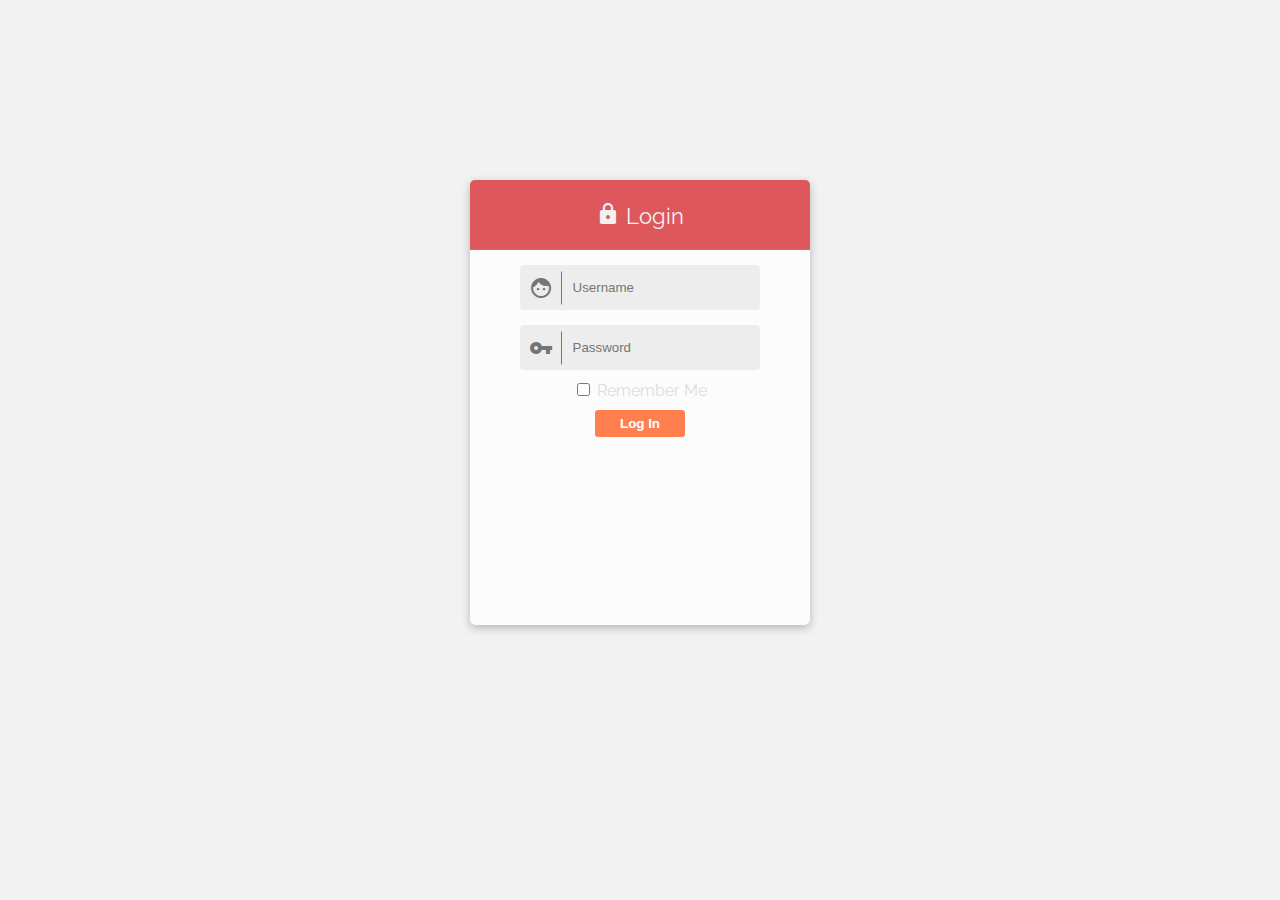
<file: html/html/login.html>
<html>

<head>
    <meta charset="UTF-8">
    <title>Login</title>
    <meta name="description" content="Login - Register Template">
    <meta name="author" content="Lorenzo Angelino aka MrLolok">
    <meta name="viewport" content="width=device-width, initial-scale=1.0">
    <link rel="stylesheet" href="../static/login.css">
    <link href="https://fonts.googleapis.com/icon?family=Material+Icons" rel="stylesheet">
    <style>
        body {
            background-color: #F2F2F2;
        }
    </style>
</head>

<body>
    <div id="container-login">
        <div id="title">
            <i class="material-icons lock">lock</i> Login
        </div>

        <form action="/admin/login" method="post">
            <div class="input">
                <div class="input-addon">
                    <i class="material-icons">face</i>
                </div>
                <input id="username" placeholder="Username" type="text" required class="validate" autocomplete="off" name="username">
            </div>

            <div class="clearfix"></div>

            <div class="input">
                <div class="input-addon">
                    <i class="material-icons">vpn_key</i>
                </div>
                <input id="password" placeholder="Password" type="password" required class="validate" autocomplete="off" name="password">
            </div>

            <div class="remember-me">
                <input type="checkbox">
                <span style="color: #DDD">Remember Me</span>
            </div>

            <input type="submit" value="Log In" />
        </form>
    </div>
</body>

</html>
</file>
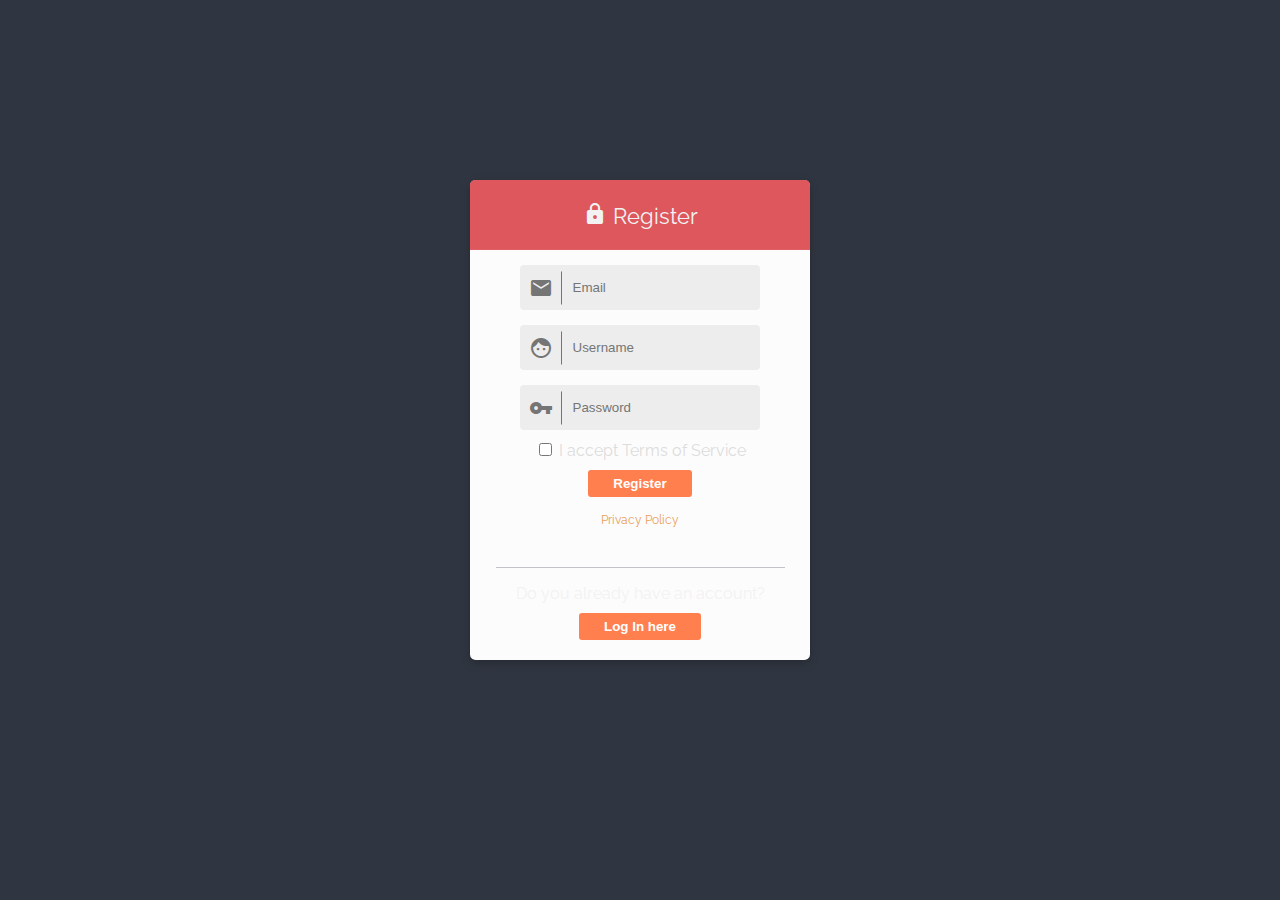
<file: html/html/register.html>
<html>

<head>
    <meta charset="UTF-8">
    <title>Register</title>
    <meta name="description" content="Login - Register Template">
    <meta name="author" content="Lorenzo Angelino aka MrLolok">
    <meta name="viewport" content="width=device-width, initial-scale=1.0">
    <link rel="stylesheet" href="../static/login.css">
    <link href="https://fonts.googleapis.com/icon?family=Material+Icons" rel="stylesheet">
    <style>
        body {
            background-color: #303641;
        }
    </style>
</head>

<body>
    <div id="container-register">
        <div id="title">
            <i class="material-icons lock">lock</i> Register
        </div>

        <form>
            <div class="input">
                <div class="input-addon">
                    <i class="material-icons">email</i>
                </div>
                <input id="email" placeholder="Email" type="email" required class="validate" autocomplete="off">
            </div>

            <div class="clearfix"></div>

            <div class="input">
                <div class="input-addon">
                    <i class="material-icons">face</i>
                </div>
                <input id="username" placeholder="Username" type="text" required class="validate" autocomplete="off">
            </div>

            <div class="clearfix"></div>

            <div class="input">
                <div class="input-addon">
                    <i class="material-icons">vpn_key</i>
                </div>
                <input id="password" placeholder="Password" type="password" required class="validate" autocomplete="off">
            </div>

            <div class="remember-me">
                <input type="checkbox">
                <span style="color: #DDD">I accept Terms of Service</span>
            </div>

            <input type="submit" value="Register" />
        </form>

        <div class="privacy">
            <a href="#">Privacy Policy</a>
        </div>

        <div class="register">
            Do you already have an account?
            <a href="#"><button id="register-link">Log In here</button></a>
        </div>
    </div>
</body>

</html>
</file>
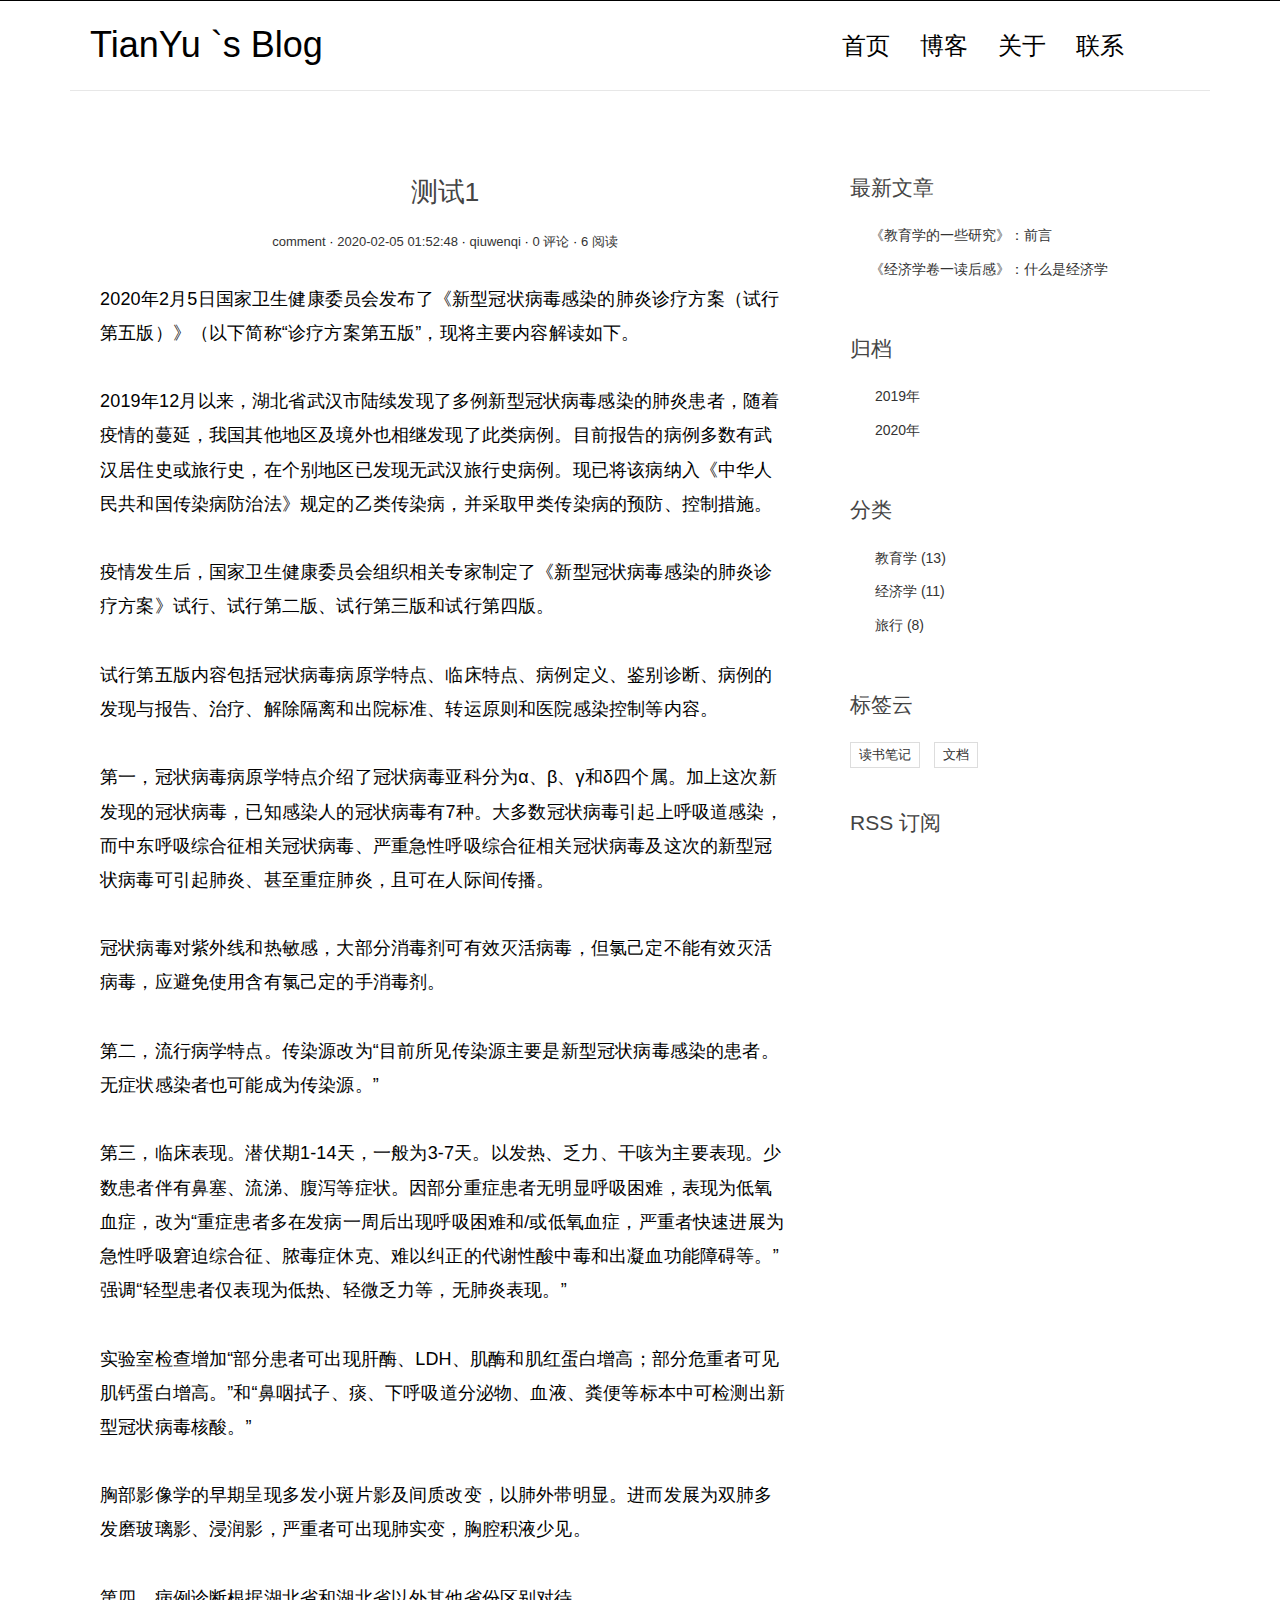
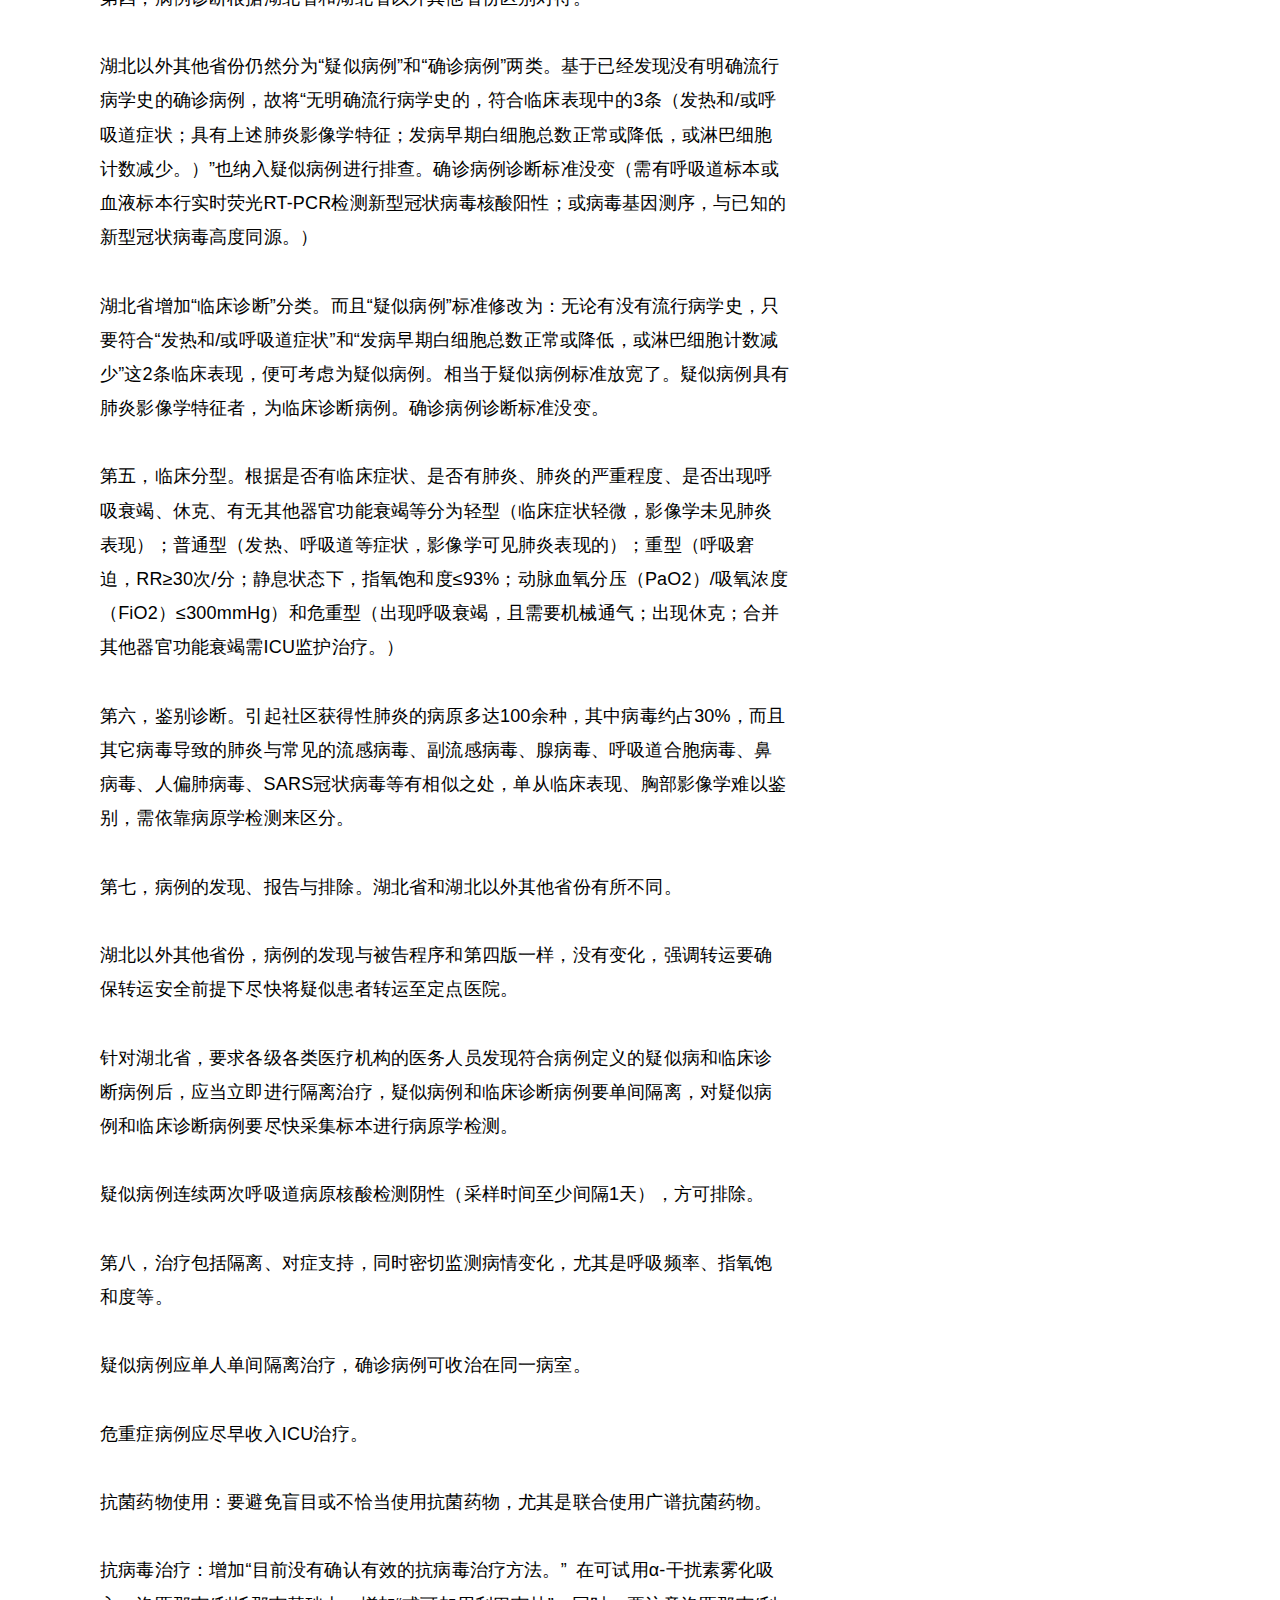
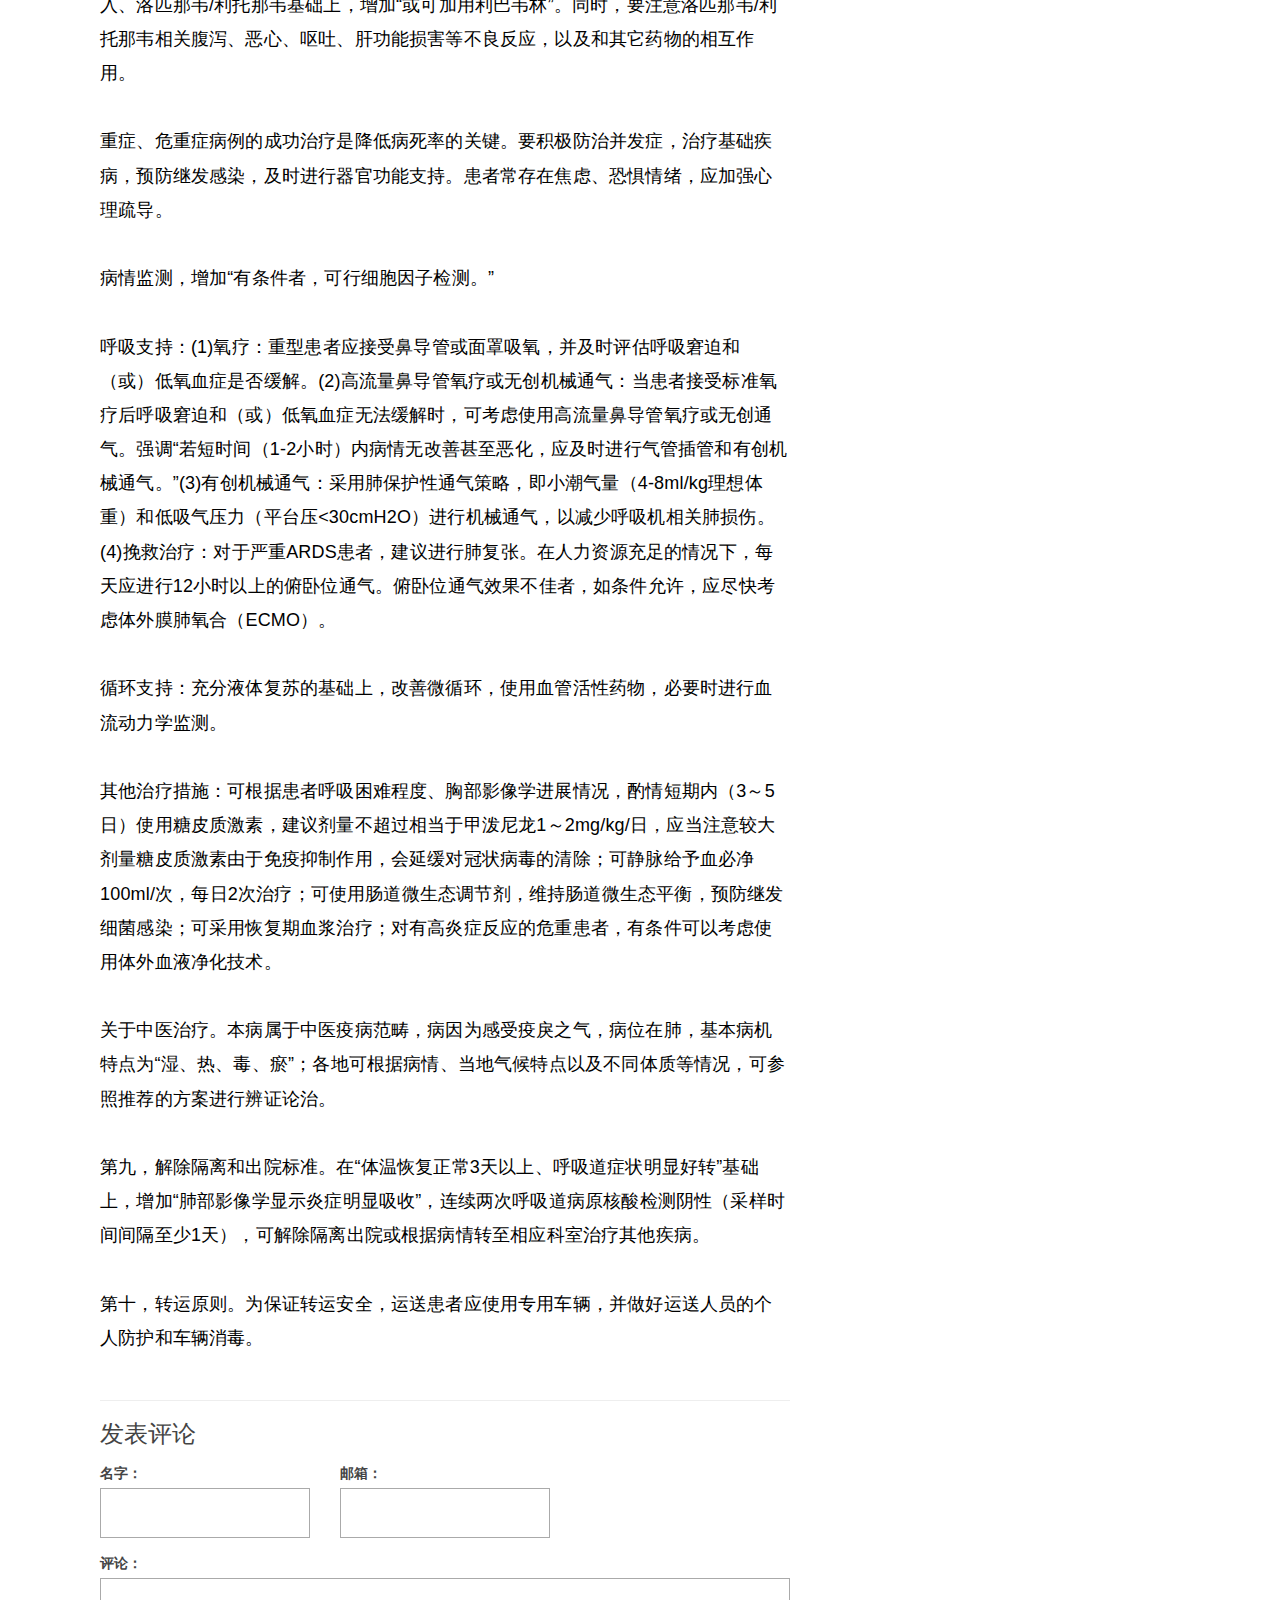
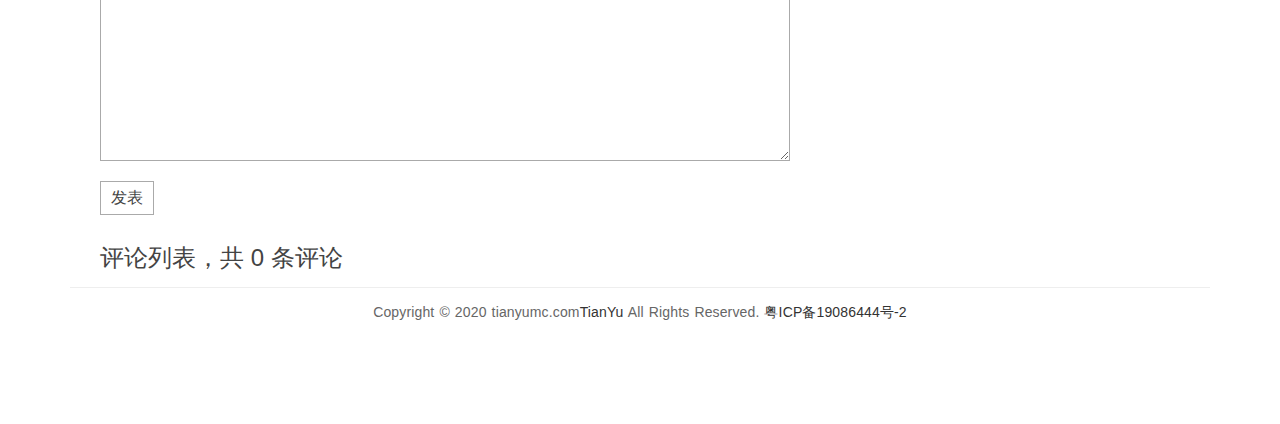
<file: html/html/test.html>
<!DOCTYPE html>
<html>
<head>
    <title>TianYu`s Blog</title>


    <meta charset="UTF-8">
    <meta name="viewport" content="width=device-width, initial-scale=1">


    <link rel="stylesheet" href="../static/bootstrap.min.css">
    <link rel="stylesheet" href="http://code.ionicframework.com/ionicons/2.0.1/css/ionicons.min.css">
    <link rel="stylesheet" href="../static/pace.css">
    <link rel="stylesheet" href="../static/custom.css">


    <script src="../static/jquery-2.1.3.min.js"></script>
    <script src="../static/bootstrap.min.js"></script>
    <script src="../static/pace.min.js"></script>
    <script src="../static/modernizr.custom.js"></script>
</head>

<body id="single">
<div class="container">
    <header id="site-header">
        <div class="row">
            <div class="col-md-4 col-sm-5 col-xs-8">
                <div class="logo">
                    <h1><a href="index.html"><b>TianYu </b>`s Blog</a></h1>
                </div>
            </div>
            <div class="col-md-8 col-sm-7 col-xs-4">
                <nav class="main-nav" role="navigation">
                    <div class="navbar-header">
                        <button type="button" id="trigger-overlay" class="navbar-toggle">
                            <span class="ion-navicon"></span>
                        </button>
                    </div>

                    <div class="collapse navbar-collapse" id="bs-example-navbar-collapse-1">
                        <ul class="nav navbar-nav navbar-right">
                            <li class="cl-effect-11"><a href="../index.html" data-hover="首页">首页</a></li>
                            <li class="cl-effect-11"><a href="../full-width.html" data-hover="博客">博客</a></li>
                            <li class="cl-effect-11"><a href="../about.html" data-hover="关于">关于</a></li>
                            <li class="cl-effect-11"><a href="../contact.html" data-hover="联系">联系</a></li>
                        </ul>
                    </div>
                </nav>
                <div id="header-search-box">
                    <a id="search-menu" href="#"><span id="search-icon" class="ion-ios-search-strong"></span></a>
                    <div id="search-form" class="search-form">
                        <form role="search" method="get" id="searchform" action="#">
                            <input type="search" placeholder="搜索" required>
                            <button type="submit"><span class="ion-ios-search-strong"></span></button>
                        </form>
                    </div>
                </div>
            </div>
        </div>
    </header>
</div>

<div class="content-body">
    <div class="container">
        <div class="row">
            <main class="col-md-8">

                <article class="post post-5">
                    <header class="entry-header">
                        <h1 class="entry-title">测试1</h1>
                        <div class="entry-meta">
                            <span class="post-category"><a href="#">comment</a></span>
                            <span class="post-date"><a href="#"><time class="entry-date"
                                                                      datetime="2012-11-09T23:15:57+00:00">2020-02-05 01:52:48</time></a></span>
                            <span class="post-author"><a href="#">qiuwenqi</a></span>
                            <span class="comments-link"><a href="#">0 评论</a></span>
                            <span class="views-count"><a href="#">6 阅读</a></span>
                        </div>
                    </header>
                    <div class="entry-content clearfix">

                        <p>2020年2月5日国家卫生健康委员会发布了《新型冠状病毒感染的肺炎诊疗方案（试行第五版）》（以下简称“诊疗方案第五版”，现将主要内容解读如下。<br/><br/>2019年12月以来，湖北省武汉市陆续发现了多例新型冠状病毒感染的肺炎患者，随着疫情的蔓延，我国其他地区及境外也相继发现了此类病例。目前报告的病例多数有武汉居住史或旅行史，在个别地区已发现无武汉旅行史病例。现已将该病纳入《中华人民共和国传染病防治法》规定的乙类传染病，并采取甲类传染病的预防、控制措施。<br/><br/>疫情发生后，国家卫生健康委员会组织相关专家制定了《新型冠状病毒感染的肺炎诊疗方案》试行、试行第二版、试行第三版和试行第四版。<br/><br/>试行第五版内容包括冠状病毒病原学特点、临床特点、病例定义、鉴别诊断、病例的发现与报告、治疗、解除隔离和出院标准、转运原则和医院感染控制等内容。<br/><br/>第一，冠状病毒病原学特点介绍了冠状病毒亚科分为α、β、γ和δ四个属。加上这次新发现的冠状病毒，已知感染人的冠状病毒有7种。大多数冠状病毒引起上呼吸道感染，而中东呼吸综合征相关冠状病毒、严重急性呼吸综合征相关冠状病毒及这次的新型冠状病毒可引起肺炎、甚至重症肺炎，且可在人际间传播。<br/><br/>冠状病毒对紫外线和热敏感，大部分消毒剂可有效灭活病毒，但氯己定不能有效灭活病毒，应避免使用含有氯己定的手消毒剂。<br/><br/>第二，流行病学特点。传染源改为“目前所见传染源主要是新型冠状病毒感染的患者。无症状感染者也可能成为传染源。”<br/><br/>第三，临床表现。潜伏期1-14天，一般为3-7天。以发热、乏力、干咳为主要表现。少数患者伴有鼻塞、流涕、腹泻等症状。因部分重症患者无明显呼吸困难，表现为低氧血症，改为“重症患者多在发病一周后出现呼吸困难和/或低氧血症，严重者快速进展为急性呼吸窘迫综合征、脓毒症休克、难以纠正的代谢性酸中毒和出凝血功能障碍等。”强调“轻型患者仅表现为低热、轻微乏力等，无肺炎表现。”<br/><br/>实验室检查增加“部分患者可出现肝酶、LDH、肌酶和肌红蛋白增高；部分危重者可见肌钙蛋白增高。”和“鼻咽拭子、痰、下呼吸道分泌物、血液、粪便等标本中可检测出新型冠状病毒核酸。”<br/><br/>胸部影像学的早期呈现多发小斑片影及间质改变，以肺外带明显。进而发展为双肺多发磨玻璃影、浸润影，严重者可出现肺实变，胸腔积液少见。<br/><br/>第四，病例诊断根据湖北省和湖北省以外其他省份区别对待。<br/><br/>湖北以外其他省份仍然分为“疑似病例”和“确诊病例”两类。基于已经发现没有明确流行病学史的确诊病例，故将“无明确流行病学史的，符合临床表现中的3条（发热和/或呼吸道症状；具有上述肺炎影像学特征；发病早期白细胞总数正常或降低，或淋巴细胞计数减少。）”也纳入疑似病例进行排查。确诊病例诊断标准没变（需有呼吸道标本或血液标本行实时荧光RT-PCR检测新型冠状病毒核酸阳性；或病毒基因测序，与已知的新型冠状病毒高度同源。）<br/><br/>湖北省增加“临床诊断”分类。而且“疑似病例”标准修改为：无论有没有流行病学史，只要符合“发热和/或呼吸道症状”和“发病早期白细胞总数正常或降低，或淋巴细胞计数减少”这2条临床表现，便可考虑为疑似病例。相当于疑似病例标准放宽了。疑似病例具有肺炎影像学特征者，为临床诊断病例。确诊病例诊断标准没变。<br/><br/>第五，临床分型。根据是否有临床症状、是否有肺炎、肺炎的严重程度、是否出现呼吸衰竭、休克、有无其他器官功能衰竭等分为轻型（临床症状轻微，影像学未见肺炎表现）；普通型（发热、呼吸道等症状，影像学可见肺炎表现的）；重型（呼吸窘迫，RR≥30次/分；静息状态下，指氧饱和度≤93%；动脉血氧分压（PaO2）/吸氧浓度（FiO2）≤300mmHg）和危重型（出现呼吸衰竭，且需要机械通气；出现休克；合并其他器官功能衰竭需ICU监护治疗。）<br/><br/>第六，鉴别诊断。引起社区获得性肺炎的病原多达100余种，其中病毒约占30%，而且其它病毒导致的肺炎与常见的流感病毒、副流感病毒、腺病毒、呼吸道合胞病毒、鼻病毒、人偏肺病毒、SARS冠状病毒等有相似之处，单从临床表现、胸部影像学难以鉴别，需依靠病原学检测来区分。<br/><br/>第七，病例的发现、报告与排除。湖北省和湖北以外其他省份有所不同。<br/><br/>湖北以外其他省份，病例的发现与被告程序和第四版一样，没有变化，强调转运要确保转运安全前提下尽快将疑似患者转运至定点医院。<br/><br/>针对湖北省，要求各级各类医疗机构的医务人员发现符合病例定义的疑似病和临床诊断病例后，应当立即进行隔离治疗，疑似病例和临床诊断病例要单间隔离，对疑似病例和临床诊断病例要尽快采集标本进行病原学检测。<br/><br/>疑似病例连续两次呼吸道病原核酸检测阴性（采样时间至少间隔1天），方可排除。<br/><br/>第八，治疗包括隔离、对症支持，同时密切监测病情变化，尤其是呼吸频率、指氧饱和度等。<br/><br/>疑似病例应单人单间隔离治疗，确诊病例可收治在同一病室。<br/><br/>危重症病例应尽早收入ICU治疗。<br/><br/>抗菌药物使用：要避免盲目或不恰当使用抗菌药物，尤其是联合使用广谱抗菌药物。<br/><br/>抗病毒治疗：增加“目前没有确认有效的抗病毒治疗方法。” 在可试用α-干扰素雾化吸入、洛匹那韦/利托那韦基础上，增加“或可加用利巴韦林”。同时，要注意洛匹那韦/利托那韦相关腹泻、恶心、呕吐、肝功能损害等不良反应，以及和其它药物的相互作用。<br/><br/>重症、危重症病例的成功治疗是降低病死率的关键。要积极防治并发症，治疗基础疾病，预防继发感染，及时进行器官功能支持。患者常存在焦虑、恐惧情绪，应加强心理疏导。<br/><br/>病情监测，增加“有条件者，可行细胞因子检测。”<br/><br/>呼吸支持：(1)氧疗：重型患者应接受鼻导管或面罩吸氧，并及时评估呼吸窘迫和（或）低氧血症是否缓解。(2)高流量鼻导管氧疗或无创机械通气：当患者接受标准氧疗后呼吸窘迫和（或）低氧血症无法缓解时，可考虑使用高流量鼻导管氧疗或无创通气。强调“若短时间（1-2小时）内病情无改善甚至恶化，应及时进行气管插管和有创机械通气。”(3)有创机械通气：采用肺保护性通气策略，即小潮气量（4-8ml/kg理想体重）和低吸气压力（平台压<30cmH2O）进行机械通气，以减少呼吸机相关肺损伤。(4)挽救治疗：对于严重ARDS患者，建议进行肺复张。在人力资源充足的情况下，每天应进行12小时以上的俯卧位通气。俯卧位通气效果不佳者，如条件允许，应尽快考虑体外膜肺氧合（ECMO）。<br/><br/>循环支持：充分液体复苏的基础上，改善微循环，使用血管活性药物，必要时进行血流动力学监测。<br/><br/>其他治疗措施：可根据患者呼吸困难程度、胸部影像学进展情况，酌情短期内（3～5日）使用糖皮质激素，建议剂量不超过相当于甲泼尼龙1～2mg/kg/日，应当注意较大剂量糖皮质激素由于免疫抑制作用，会延缓对冠状病毒的清除；可静脉给予血必净100ml/次，每日2次治疗；可使用肠道微生态调节剂，维持肠道微生态平衡，预防继发细菌感染；可采用恢复期血浆治疗；对有高炎症反应的危重患者，有条件可以考虑使用体外血液净化技术。<br/><br/>关于中医治疗。本病属于中医疫病范畴，病因为感受疫戾之气，病位在肺，基本病机特点为“湿、热、毒、瘀”；各地可根据病情、当地气候特点以及不同体质等情况，可参照推荐的方案进行辨证论治。<br/><br/>第九，解除隔离和出院标准。在“体温恢复正常3天以上、呼吸道症状明显好转”基础上，增加“肺部影像学显示炎症明显吸收”，连续两次呼吸道病原核酸检测阴性（采样时间间隔至少1天），可解除隔离出院或根据病情转至相应科室治疗其他疾病。<br/><br/>第十，转运原则。为保证转运安全，运送患者应使用专用车辆，并做好运送人员的个人防护和车辆消毒。</p>
                    </div>
                </article>

                <section class="comment-area" id="comment-area">
                    <hr>
                    <h3>发表评论</h3>
                    <form action="/posts/5/comments" method="post" class="comment-form">
                        <div class="row">
                            <div class="col-md-4">
                                <label for="id_user_name">名字：</label>
                                <input type="text" id="id_user_name" name="user_name" required>
                            </div>
                            <div class="col-md-4">
                                <label for="id_email">邮箱：</label>
                                <input type="email" id="id_email" name="email" required>
                            </div>
                            <div class="col-md-12">
                                <label for="id_content">评论：</label>
                                <textarea name="content" id="id_content" required></textarea>
                                <button type="submit" class="comment-btn">发表</button>
                            </div>
                        </div>
                    </form>
                    <div class="comment-list-panel">
                        <h3>评论列表，共 <span>0</span> 条评论</h3>
                        <ul class="comment-list list-unstyled">

                        </ul>
                    </div>
                </section>
            </main>

            <aside class="col-md-4">
                <div class="widget widget-recent-posts">
                    <h3 class="widget-title">最新文章</h3>
                    <ul>
                        <li>
                            <a href="#">《教育学的一些研究》：前言</a>
                        </li>
                        <li>
                            <a href="#">《经济学卷一读后感》：什么是经济学</a>
                        </li>
                    </ul>
                </div>
                <div class="widget widget-archives">
                    <h3 class="widget-title">归档</h3>
                    <ul>
                        <li>
                            <a href="#">2019年 </a>
                        </li>
                        <li>
                            <a href="#">2020年</a>
                        </li>
                    </ul>
                </div>

                <div class="widget widget-category">
                    <h3 class="widget-title">分类</h3>
                    <ul>
                        <li>
                            <a href="#">教育学 <span class="post-count">(13)</span></a>
                        </li>
                        <li>
                            <a href="#">经济学 <span class="post-count">(11)</span></a>
                        </li>
                        <li>
                            <a href="#">旅行 <span class="post-count">(8)</span></a>
                        </li>
                    </ul>
                </div>

                <div class="widget widget-tag-cloud">
                    <h3 class="widget-title">标签云</h3>
                    <ul>
                        <li>
                            <a href="#">读书笔记</a>
                        </li>
                        <li>
                            <a href="#">文档</a>
                        </li>
                    </ul>
                </div>
                <div class="rss">
                    <a href=""><span class="ion-social-rss-outline"></span> RSS 订阅</a>
                </div>
            </aside>




            <div class="overlay overlay-hugeinc">
                <button type="button" class="overlay-close"><span class="ion-ios-close-empty"></span></button>
                <nav>
                    <ul>
                        <li><a href="index.html">首页</a></li>
                        <li><a href="full-width.html">博客</a></li>
                        <li><a href="about.html">关于</a></li>
                        <li><a href="contact.html">联系</a></li>
                    </ul>
                </nav>
            </div>

            <script src="../static/script.js"></script>

            <footer id="site-footer">
                <div class="container">
                    <div class="row">
                        <div class="col-md-12">
                            <p class="copyright">
                                Copyright © 2020 tianyumc.com<a href="/index.html">TianYu</a> All Rights Reserved.
                                <a href="http://www.beian.miit.gov.cn">粤ICP备19086444号-2</a>
                            </p>
                        </div>
                    </div>
                </div>
            </footer>
</body>
</html>

</div>
</div>
</div>


<div class="overlay overlay-hugeinc">
    <button type="button" class="overlay-close"><span class="ion-ios-close-empty"></span></button>
    <nav>
        <ul>
            <li><a href="../index.html">首页</a></li>
            <li><a href="../full-width.html">博客</a></li>
            <li><a href="../about.html">关于</a></li>
            <li><a href="../contact.html">联系</a></li>
        </ul>
    </nav>
</div>

<script src="../static/script.js"></script>

</body>
</html>
</file>
<file: html/static/login.css>
@import url('https://fonts.googleapis.com/css?family=Raleway');
body {
    margin: 0;
    padding: 0;
    font-family: 'Raleway', sans-serif;
    color: #F2F2F2;
}

#container-login {
    background-color: #FCFCFC;
    position: relative;
    top: 20%;
    margin: auto;
    width: 340px;
    height: 445px;
    border-radius: 0.35em;
    box-shadow: 0 3px 10px 0 rgba(0, 0, 0, 0.25);
    text-align: center;
}

#container-register {
    background-color: #FCFCFC;
    position: relative;
    top: 20%;
    margin: auto;
    width: 340px;
    height: 480px;
    border-radius: 0.35em;
    box-shadow: 0 3px 10px 0 rgba(0, 0, 0, 0.25);
    text-align: center;
}

#title {
    position: relative;
    background-color: #DD575C;
    width: 100%;
    padding: 20px 0px;
    border-top-left-radius: 0.22em;
    border-top-right-radius: 0.22em;
    font-size: 22px;
    border-bottom: 1px solid rgba(255, 255, 255, 0.05);
}

.lock {
    position: relative;
    top: 2px;
}

.input {
    margin: auto;
    width: 240px;
    border-radius: 4px;
    background-color: #ededed;
    padding: 8px 0px;
    margin-top: 15px;
}

.input-addon {
    position: relative;
    top: -2px;
    float: left;
    background-color: #ededed;
    border: 1px solid #ededed;
    padding: 4px 8px;
    color: #757575;
    border-right: 1px solid #757575;
}

input[type=checkbox] {
    cursor: pointer;
}

input[type=text] {
    color: #949494;
    margin: 0;
    background-color: #ededed;
    border: 1px solid #ededed;
    padding: 6px 0px;
    border-radius: 3px;
}

input[type=text]:focus {
    border: 1px solid #ededed;
}

input[type=password] {
    color: #949494;
    margin: 0;
    background-color: #ededed;
    border: 1px solid #ededed;
    padding: 6px 0px;
    border-radius: 3px;
}

input[type=password]:focus {
    border: 1px solid #ededed;
}

input[type=email] {
    color: #949494;
    margin: 0;
    background-color: #ededed;
    border: 1px solid #ededed;
    padding: 6px 0px;
    border-radius: 3px;
}

input[type=email]:focus {
    border: 1px solid #ededed;
}

.forgot-password {
    position: relative;
    bottom: 0%;
}

.forgot-password a:link {
    color: #f7c899;
    text-decoration: none;
}

.forgot-password a:visited {
    color: #f7c899;
    text-decoration: none;
}

.forgot-password a:hover {
    color: #449494;
    transition: color 1s;
}

.privacy {
    margin-top: 5px;
    position: relative;
    font-size: 12px;
    bottom: 0%;
}

.privacy a:link {
    color: #eaa05b;
    text-decoration: none;
}

.privacy a:visited {
    color: #eaa05b;
    text-decoration: none;
}

.privacy a:hover {
    color: #549494;
    transition: color 1s;
}

*:focus {
    outline: none;
}

.remember-me {
    margin: 10px 0;
}

input[type=submit] {
    padding: 6px 25px;
    background: #FF7F4F;
    color: #fff;
    font-weight: bold;
    border: 0 none;
    cursor: pointer;
    border-radius: 3px;
}

.register {
    margin: auto;
    padding: 16px 0;
    text-align: center;
    margin-top: 40px;
    width: 85%;
    border-top: 1px solid #C1C3C6;
}

.clearfix {
    clear: both;
}

#register-link {
    margin-top: 10px;
    padding: 6px 25px;
    background: #FF7F4F;
    color: #fff;
    font-weight: bold;
    border: 0 none;
    cursor: pointer;
    border-radius: 3px;
}
</file>
<file: html/static/pace.css>
.pace .pace-progress {
  background: #000;
  position: fixed;
  z-index: 2000;
  top: 0;
  left: 0;
  height: 1px;
  transition: width 1s;
}

.pace-inactive {
  display: none;
}
</file>
<file: html/static/custom.css>
/**
 * Table of Contents
 *
 * 1.0 - Google Font
 * 2.0 - General Elements
 * 3.0 - Site Header
 *   3.1 - Logo
 *   3.2 - Main Navigation
 *     3.2.1 - Main Nav CSS 3 Hover Effect
 * 4.0 - Home/Blog
 *   4.1 - Read More Button CSS 3 style
 * 5.0 - Widget
 * 6.0 - Footer
 * 7.0 - Header Search Bar
 * 8.0 - Mobile Menu
 * 9.0 - Contact Page Social
 * 10.0 - Contact Form
 * 11.0 - Media Query
 * 12.0 - Comment
 * 13.0 - Pagination
 */

/**
 * 1.0 - Google Font
 */

/**
 * 2.0 - General Elements
 */

* {
    outline: none;
}

h1,
h2,
h3,
h4,
h5,
h6 {
    margin-top: 0;
}

b {
    font-weight: 400;
}

a {
    color: #333;
}

a:hover, a:focus {
    text-decoration: none;
    color: #000;
}

::selection {
    background-color: #eee;
}

body {
    color: #444;
    font-family: 'Lato', sans-serif;
}

p {
    font-family: 'Ubuntu', sans-serif;
    font-weight: 400;
    word-spacing: 1px;
    letter-spacing: 0.01em;
}

#single p,
#page p {
    margin-bottom: 25px;
}

.page-title {
    text-align: center;
}

.title {
    margin-bottom: 30px;
}

figure {
    margin-bottom: 25px;
}

img {
    max-width: 100%;
}

.img-responsive-center img {
    margin: 0 auto;
}

.height-40px {
    margin-bottom: 40px;
}

/**
 * 3.0 - Site Header
 */

#site-header {
    background-color: #FFF;
    padding: 25px 20px;
    margin-bottom: 40px;
    border-bottom: 1px solid #e7e7e7;
}

.copyrights {
    text-indent: -9999px;
    height: 0;
    line-height: 0;
    font-size: 0;
    overflow: hidden;
}

/**
 * 3.1 - Logo
 */

.logo h1 a {
    color: #000;
}

.logo h1 a:hover {
    text-decoration: none;
    border-bottom: none;
}

.logo h1 {
    margin: 0;
    font-family: 'Lato', sans-serif;
    font-weight: 300;
}

/**
 * 3.2 - Main Navigation
 */

.main-nav {
    margin-top: 11px;
    max-width: 95%;
}

.main-nav a {
    color: #000000 !important;
    padding: 0 0 5px 0 !important;
    margin-right: 30px;
    font-family: 'Lato', sans-serif;
    font-weight: 300;
    font-size: 24px;
}

.main-nav a:active,
.main-nav a:focus,
.main-nav a:hover {
    background-color: transparent !important;
    border-bottom: 0;
}

.navbar-toggle {
    margin: 0;
    border: 0;
    padding: 0;
    margin-right: 25px;
}

.navbar-toggle span {
    font-size: 2em;
    color: #000;
}

/**
 * 3.2.1 - Main Nav CSS 3 Hover Effect
 */

.cl-effect-11 a {
    padding: 10px 0;
    color: #0972b4;
    text-shadow: none;
}

.cl-effect-11 a::before {
    position: absolute;
    top: 0;
    left: 0;
    overflow: hidden;
    padding: 0 0 5px 0 !important;
    max-width: 0;
    border-bottom: 1px solid #000;
    color: #000;
    content: attr(data-hover);
    white-space: nowrap;
    -webkit-transition: max-width 0.5s;
    -moz-transition: max-width 0.5s;
    transition: max-width 0.5s;
}

.cl-effect-11 a:hover::before,
.cl-effect-11 a:focus::before {
    max-width: 100%;
}

/**
 * 4.0 - Home/Blog
 */

.content-body {
    padding-bottom: 4em;
}

.post {
    background: #fff;
    padding: 30px 30px 0;
}

.entry-title {
    text-align: center;
    font-size: 1.9em;
    margin-bottom: 20px;
    line-height: 1.6;
    padding: 10px 20px 0;
}

.entry-meta {
    text-align: center;
    color: #DDDDDD;
    font-size: 13px;
    margin-bottom: 30px;
}

.entry-content {
    font-size: 18px;
    line-height: 1.9;
    font-weight: 300;
    color: #000;
}

.post-category::after,
.post-date::after,
.post-author::after,
.comments-link::after {
    content: ' ·';
    color: #000;
}

/**
 * 4.1 - Read More Button CSS 3 style
 */

.read-more {
    font-family: 'Ubuntu', sans-serif;
    font-weight: 400;
    word-spacing: 1px;
    letter-spacing: 0.01em;
    text-align: center;
    margin-top: 20px;
}

.cl-effect-14 a {
    padding: 0 20px;
    height: 45px;
    line-height: 45px;
    position: relative;
    display: inline-block;
    margin: 15px 25px;
    letter-spacing: 1px;
    font-weight: 400;
    text-shadow: 0 0 1px rgba(255, 255, 255, 0.3);
}

.cl-effect-14 a::before,
.cl-effect-14 a::after {
    position: absolute;
    width: 45px;
    height: 1px;
    background: #C3C3C3;
    content: '';
    -webkit-transition: all 0.3s;
    -moz-transition: all 0.3s;
    transition: all 0.3s;
    pointer-events: none;
}

.cl-effect-14 a::before {
    top: 0;
    left: 0;
    -webkit-transform: rotate(90deg);
    -moz-transform: rotate(90deg);
    transform: rotate(90deg);
    -webkit-transform-origin: 0 0;
    -moz-transform-origin: 0 0;
    transform-origin: 0 0;
}

.cl-effect-14 a::after {
    right: 0;
    bottom: 0;
    -webkit-transform: rotate(90deg);
    -moz-transform: rotate(90deg);
    transform: rotate(90deg);
    -webkit-transform-origin: 100% 0;
    -moz-transform-origin: 100% 0;
    transform-origin: 100% 0;
}

.cl-effect-14 a:hover::before,
.cl-effect-14 a:hover::after,
.cl-effect-14 a:focus::before,
.cl-effect-14 a:focus::after {
    background: #000;
}

.cl-effect-14 a:hover::before,
.cl-effect-14 a:focus::before {
    left: 50%;
    -webkit-transform: rotate(0deg) translateX(-50%);
    -moz-transform: rotate(0deg) translateX(-50%);
    transform: rotate(0deg) translateX(-50%);
}

.cl-effect-14 a:hover::after,
.cl-effect-14 a:focus::after {
    right: 50%;
    -webkit-transform: rotate(0deg) translateX(50%);
    -moz-transform: rotate(0deg) translateX(50%);
    transform: rotate(0deg) translateX(50%);
}

/**
 * 5.0 - Widget
 */

.widget {
    background: #fff;
    padding: 30px 0 0;
}

.widget-title {
    font-size: 1.5em;
    margin-bottom: 20px;
    line-height: 1.6;
    padding: 10px 0 0;
    font-weight: 400;
}

.widget-recent-posts ul {
    padding: 0;
    margin: 0;
    padding-left: 20px;
}

.widget-recent-posts ul li {
    list-style-type: none;
    position: relative;
    line-height: 170%;
    margin-bottom: 10px;
}

.widget-recent-posts ul li::before {
    content: '\f3d3';
    font-family: "Ionicons";
    position: absolute;
    left: -17px;
    top: 3px;
    font-size: 16px;
    color: #000;
}

.widget-archives ul {
    padding: 0;
    margin: 0;
    padding-left: 25px;
}

.widget-archives ul li {
    list-style-type: none;
    position: relative;
    line-height: 170%;
    margin-bottom: 10px;
}

.widget-archives ul li::before {
    content: '\f3f3';
    font-family: "Ionicons";
    position: absolute;
    left: -25px;
    top: 1px;
    font-size: 16px;
    color: #000;
}

.widget-category ul {
    padding: 0;
    margin: 0;
    padding-left: 25px;
}

.widget-category ul li {
    list-style-type: none;
    position: relative;
    line-height: 170%;
    margin-bottom: 10px;
}

.widget-category ul li::before {
    content: '\f3fe';
    font-family: "Ionicons";
    position: absolute;
    left: -25px;
    top: 1px;
    font-size: 18px;
    color: #000;
}

.widget-tag-cloud ul {
    padding: 0;
    margin: 0;
    margin-right: -10px;
}

.widget-tag-cloud ul li {
    list-style-type: none;
    font-size: 13px;
    display: inline-block;
    margin-right: 10px;
    margin-bottom: 10px;
    padding: 3px 8px;
    border: 1px solid #ddd;
}

.widget-content ul ul {
    margin-top: 10px;
}

.widget-content ul li {
    margin-bottom: 10px;
}

.rss {
    font-size: 21px;
    margin-top: 30px;
}

.rss a {
    color: #444;
}

/**
 * 6.0 - Footer
 */

#site-footer {
    padding-top: 10px;
    padding: 0 0 1.5em 0;
}

.copyright {
    text-align: center;
    padding-top: 1em;
    margin: 0;
    border-top: 1px solid #eee;
    color: #666;
}

/**
 * 7.0 - Header Search Bar
 */

#header-search-box {
    position: absolute;
    right: 38px;
    top: 8px;
}

.search-form {
    display: none;
    width: 25%;
    position: absolute;
    min-width: 200px;
    right: -6px;
    top: 33px;
}

#search-menu span {
    font-size: 20px;
}

#searchform {
    position: relative;
    border: 1px solid #ddd;
    min-height: 42px;
}

#searchform input[type=search] {
    width: 100%;
    border: none;
    position: absolute;
    left: 0;
    padding: 10px 30px 10px 10px;
    z-index: 99;
}

#searchform button {
    position: absolute;
    right: 6px;
    top: 4px;
    z-index: 999;
    background: transparent;
    border: 0;
    padding: 0;
}

#searchform button span {
    font-size: 22px;
}

#search-menu span.ion-ios-close-empty {
    font-size: 40px;
    line-height: 0;
    position: relative;
    top: -6px;
}

/**
 * 8.0 - Mobile Menu
 */

.overlay {
    position: fixed;
    width: 100%;
    height: 100%;
    top: 0;
    left: 0;
    background: #fff;
}

.overlay .overlay-close {
    position: absolute;
    right: 25px;
    top: 10px;
    padding: 0;
    overflow: hidden;
    border: none;
    color: transparent;
    background-color: transparent;
    z-index: 100;
}

.overlay-hugeinc.open .ion-ios-close-empty {
    color: #000;
    font-size: 50px;
}

.overlay nav {
    text-align: center;
    position: relative;
    top: 50%;
    height: 60%;
    font-size: 54px;
    -webkit-transform: translateY(-50%);
    transform: translateY(-50%);
}

.overlay ul {
    list-style: none;
    padding: 0;
    margin: 0 auto;
    display: inline-block;
    height: 100%;
    position: relative;
}

.overlay ul li {
    display: block;
    height: 20%;
    height: calc(100% / 5);
    min-height: 54px;
}

.overlay ul li a {
    font-weight: 300;
    display: block;
    -webkit-transition: color 0.2s;
    transition: color 0.2s;
}

.overlay ul li a:hover,
.overlay ul li a:focus {
    color: #000;
}

.overlay-hugeinc {
    opacity: 0;
    visibility: hidden;
    -webkit-transition: opacity 0.5s, visibility 0s 0.5s;
    transition: opacity 0.5s, visibility 0s 0.5s;
}

.overlay-hugeinc.open {
    opacity: 1;
    visibility: visible;
    -webkit-transition: opacity 0.5s;
    transition: opacity 0.5s;
}

.overlay-hugeinc nav {
    -webkit-perspective: 1200px;
    perspective: 1200px;
}

.overlay-hugeinc nav ul {
    opacity: 0.4;
    -webkit-transform: translateY(-25%) rotateX(35deg);
    transform: translateY(-25%) rotateX(35deg);
    -webkit-transition: -webkit-transform 0.5s, opacity 0.5s;
    transition: transform 0.5s, opacity 0.5s;
}

.overlay-hugeinc.open nav ul {
    opacity: 1;
    -webkit-transform: rotateX(0deg);
    transform: rotateX(0deg);
}

.overlay-hugeinc.close nav ul {
    -webkit-transform: translateY(25%) rotateX(-35deg);
    transform: translateY(25%) rotateX(-35deg);
}

/**
 * 9.0 - Contact Page Social
 */

.social {
    list-style-type: none;
    padding: 0;
    margin: 0;
    text-align: center;
}

.social li {
    display: inline-block;
    margin-right: 10px;
    margin-bottom: 20px;
}

.social li a {
    border: 1px solid #888;
    font-size: 22px;
    color: #888;
    transition: all 0.3s ease-in;
}

.social li a:hover {
    background-color: #333;
    color: #fff;
}

.facebook a {
    padding: 12px 21px;
}

.twitter a {
    padding: 12px 15px;
}

.google-plus a {
    padding: 12px 15px;
}

.tumblr a {
    padding: 12px 20px;
}

/**
 * 10.0 - Contact Form
 */

.contact-form input, .comment-form input {
    border: 1px solid #aaa;
    margin-bottom: 15px;
    width: 100%;
    padding: 15px 15px;
    font-size: 16px;
    line-height: 100%;
    transition: 0.4s border-color linear;
}

.contact-form textarea, .comment-form textarea {
    border: 1px solid #aaa;
    margin-bottom: 15px;
    width: 100%;
    padding: 15px 15px;
    font-size: 16px;
    line-height: 20px !important;
    min-height: 183px;
    transition: 0.4s border-color linear;
}

.contact-form input:focus, .comment-form input:focus,
.contact-form textarea:focus, .comment-form textarea:focus {
    border-color: #666;
}

.btn-send {
    background: none;
    border: 1px solid #aaa;
    cursor: pointer;
    padding: 25px 80px;
    display: inline-block;
    letter-spacing: 1px;
    position: relative;
    transition: all 0.3s;
}

.btn-5 {
    color: #666;
    height: 70px;
    min-width: 260px;
    line-height: 15px;
    font-size: 16px;
    overflow: hidden;
    -webkit-backface-visibility: hidden;
    -moz-backface-visibility: hidden;
    backface-visibility: hidden;
}

.btn-5 span {
    display: inline-block;
    width: 100%;
    height: 100%;
    -webkit-transition: all 0.3s;
    -webkit-backface-visibility: hidden;
    -moz-transition: all 0.3s;
    -moz-backface-visibility: hidden;
    transition: all 0.3s;
    backface-visibility: hidden;
}

.btn-5:before {
    position: absolute;
    height: 100%;
    width: 100%;
    line-height: 2.5;
    font-size: 180%;
    -webkit-transition: all 0.3s;
    -moz-transition: all 0.3s;
    transition: all 0.3s;
}

.btn-5:active:before {
    color: #703b87;
}

.btn-5b:hover span {
    -webkit-transform: translateX(200%);
    -moz-transform: translateX(200%);
    -ms-transform: translateX(200%);
    transform: translateX(200%);
}

.btn-5b:before {
    left: -100%;
    top: 0;
}

.btn-5b:hover:before {
    left: 0;
}

/**
 * 11.0 - Media Query
 */

@media (max-width: 991px) {
    .main-nav a {
        margin-right: 20px;
    }

    #header-search-box {
        position: absolute;
        right: 20px;
    }
}

@media (max-width: 767px) {
    #header-search-box {
        right: 20px;
        top: 9px;
    }

    .main-nav {
        margin-top: 2px;
    }

    .btn-5 span {
        display: none;
    }

    .btn-5b:before {
        left: 0;
    }
}

@media (max-width: 431px) {
    .logo h1 {
        margin-top: 8px;
        font-size: 24px;
    }

    .post {
        background: #fff;
        padding: 0 10px 0;
    }

    .more-link {
        font-size: 0.9em;
        line-height: 100%;
    }
}

@media screen and (max-height: 30.5em) {
    .overlay nav {
        height: 70%;
        font-size: 34px;
    }

    .overlay ul li {
        min-height: 34px;
    }
}

/**
 * 12.0 - Comment
 */
.comment-area {
    padding: 0 30px 0;
}

.comment-form {
    margin-top: 15px;
}

.comment-form .comment-btn {
    background-color: #fff;
    border: 1px solid #aaa;
    font-size: 16px;
    padding: 5px 10px;
}

.comment-list-panel {
    margin-top: 30px;
}

.comment-list {
    margin-top: 15px;
}

.comment-item:not(:last-child) {
    border-bottom: 1px #ccc solid;
    margin-bottom: 20px;
    padding-bottom: 20px;
}

.comment-item .nickname,
.comment-item .submit-date {
    color: #777;
    font-size: 14px;
}

.comment-item .nickname:after {
    content: ' ·';
}

.comment-item .text {
    padding-top: 5px;
    font-size: 16px;
}

/**
 * 13.0 - Pagination
 */
.pagination-simple {
    padding-left: 30px;
    font-size: 16px;
}

.pagination ul {
    list-style: none;
}

.pagination ul li {
    display: inline-block;
    font-size: 16px;
    margin-right: 5px;
}

.current a {
    color: red;
}
</file>
